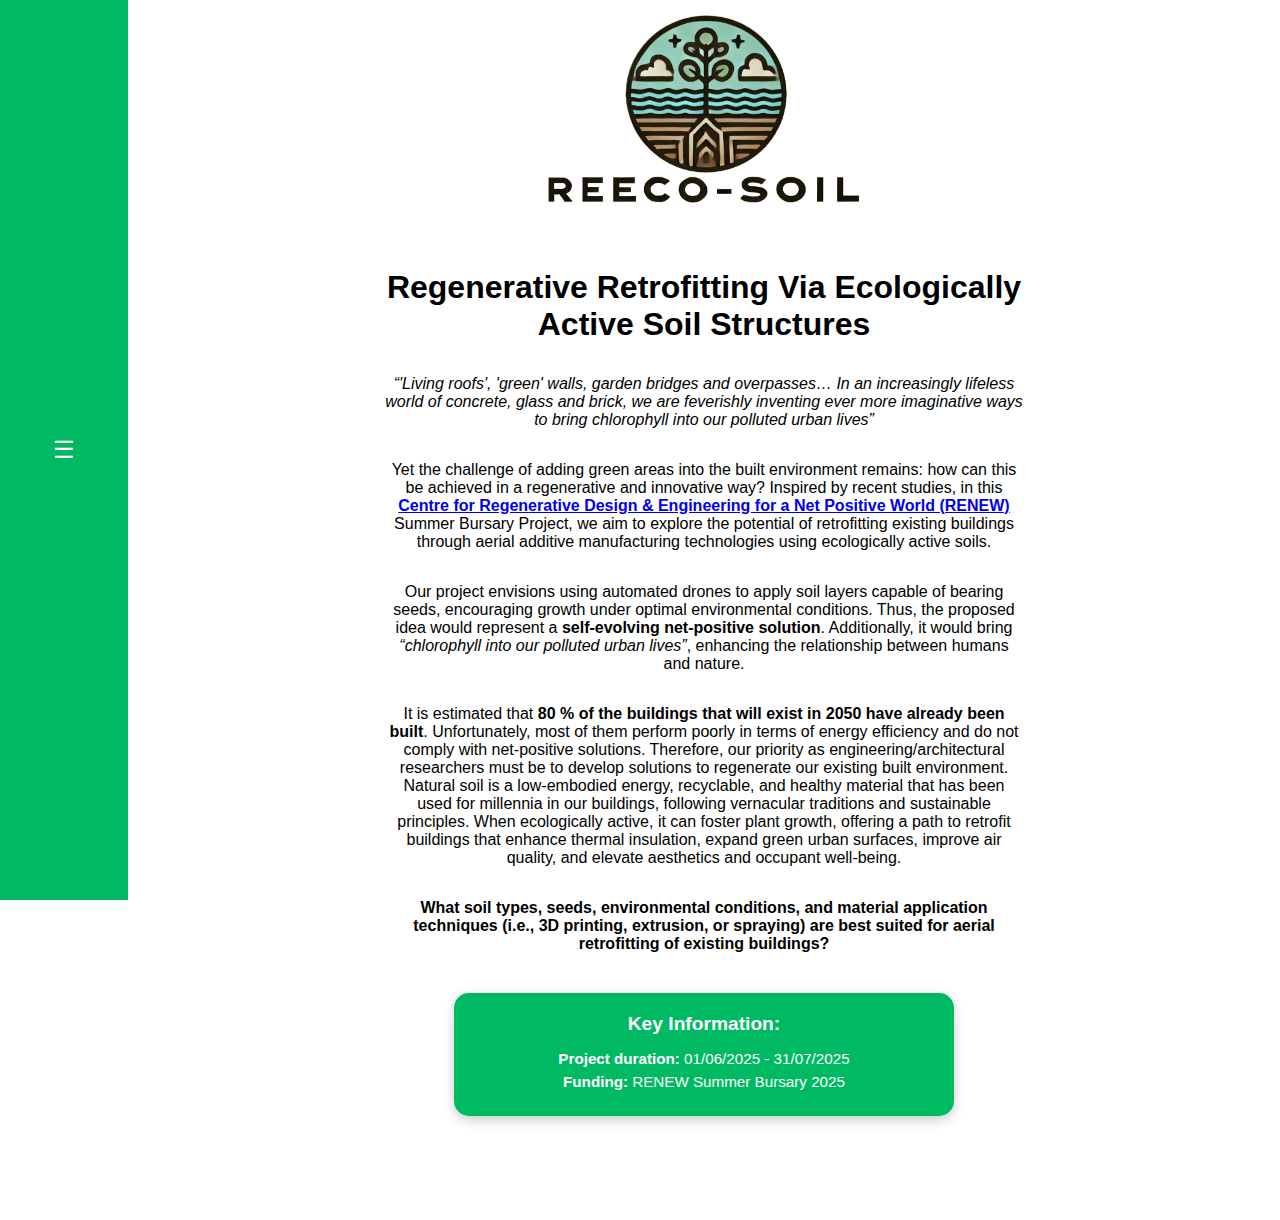
<file: index.html>
<!DOCTYPE html>
<!-- https://reeco-soil.github.io/ -->
<html lang="en">
<head>
    <meta charset="UTF-8">
    <meta name="viewport" content="width=device-width, initial-scale=1.0">
    <meta name="description" content="Official Website Reeco-Soil Research Project">
    <meta name="author" content="Dr Alejandro Jiménez Rios">
    <meta name="keywords" content="Ecologically Active Soils, Green Building Retrofitting, Regenerative Architecture, Aerial Additive Manufacturing, Soil-Based Building Materials, Sustainable Building Retrofit, Biophilic Design Solutions, Drone-Based Construction, Low-Carbon Building Technologies, Nature-Based Urban Solutions">
    <title>REECO-SOIL Homepage</title>
    <link rel="stylesheet" href="css/stylesheet.css">
</head>

<body>
    <header>
        <div class="menu-button">&#9776;</div>
        <nav class="submenu">
            <a href="/index.html">Home</a>
            <a href="/participants.html">Participants</a>
            <a href="/news.html">News</a>
            <a href="/publications.html">Publications</a>
            <a href="/contact.html">Contact</a>
        </nav>
    </header>

    <main>
        <div id="logo_container">
            <img src="/images/REECO-SOIL_002.png" alt="REECO-SOIL Logo" id="logo"/>
        </div>
        
        <h1>Regenerative Retrofitting Via Ecologically Active Soil Structures</h1> 

        <p><em>“'Living roofs', 'green' walls, garden bridges and overpasses… In an increasingly lifeless world of concrete, glass and brick, we are feverishly inventing ever more imaginative ways to bring chlorophyll into our polluted urban lives”</em></p>

        <p>Yet the challenge of adding green areas into the built environment remains: how can this be achieved in a regenerative and innovative way? Inspired by recent studies, in this <a href="https://www.bath.ac.uk/research-centres/centre-for-regenerative-design-engineering-for-a-net-positive-world/" target="_blank" ><b>Centre for Regenerative Design & Engineering for a Net Positive World (RENEW)</b></a> Summer Bursary Project, we aim to explore the potential of retrofitting existing buildings through aerial additive manufacturing technologies using ecologically active soils.</p>

        <p>Our project envisions using automated drones to apply soil layers capable of bearing seeds, encouraging growth under optimal environmental conditions. Thus, the proposed idea would represent a <b>self-evolving net-positive solution</b>. Additionally, it would bring <em>“chlorophyll into our polluted urban lives”</em>, enhancing the relationship between humans and nature.</p>

        <p>It is estimated that <b>80 % of the buildings that will exist in 2050 have already been built</b>. Unfortunately, most of them perform poorly in terms of energy efficiency and do not comply with net-positive solutions. Therefore, our priority as engineering/architectural researchers must be to develop solutions to regenerate our existing built environment. Natural soil is a low-embodied energy, recyclable, and healthy material that has been used for millennia in our buildings, following vernacular traditions and sustainable principles. When ecologically active, it can foster plant growth, offering a path to retrofit buildings that enhance thermal insulation, expand green urban surfaces, improve air quality, and elevate aesthetics and occupant well-being.</p>

        <p><b>What soil types, seeds, environmental conditions, and material application techniques (i.e., 3D printing, extrusion, or spraying) are best suited for aerial retrofitting of existing buildings?</b></p>

        <div class="key-block">
            <h4 class="key-title">Key Information:</h4>
          
            <div class="key-info">
              <p><strong>Project duration:</strong> 01/06/2025 - 31/07/2025</p>
              <p><strong>Funding:</strong> RENEW Summer Bursary 2025</p>
            </div>
        </div>

        
    </main>

    <footer>

    </footer>
    
    <script src="js/programming.js"></script>
</body>
</html>
</file>
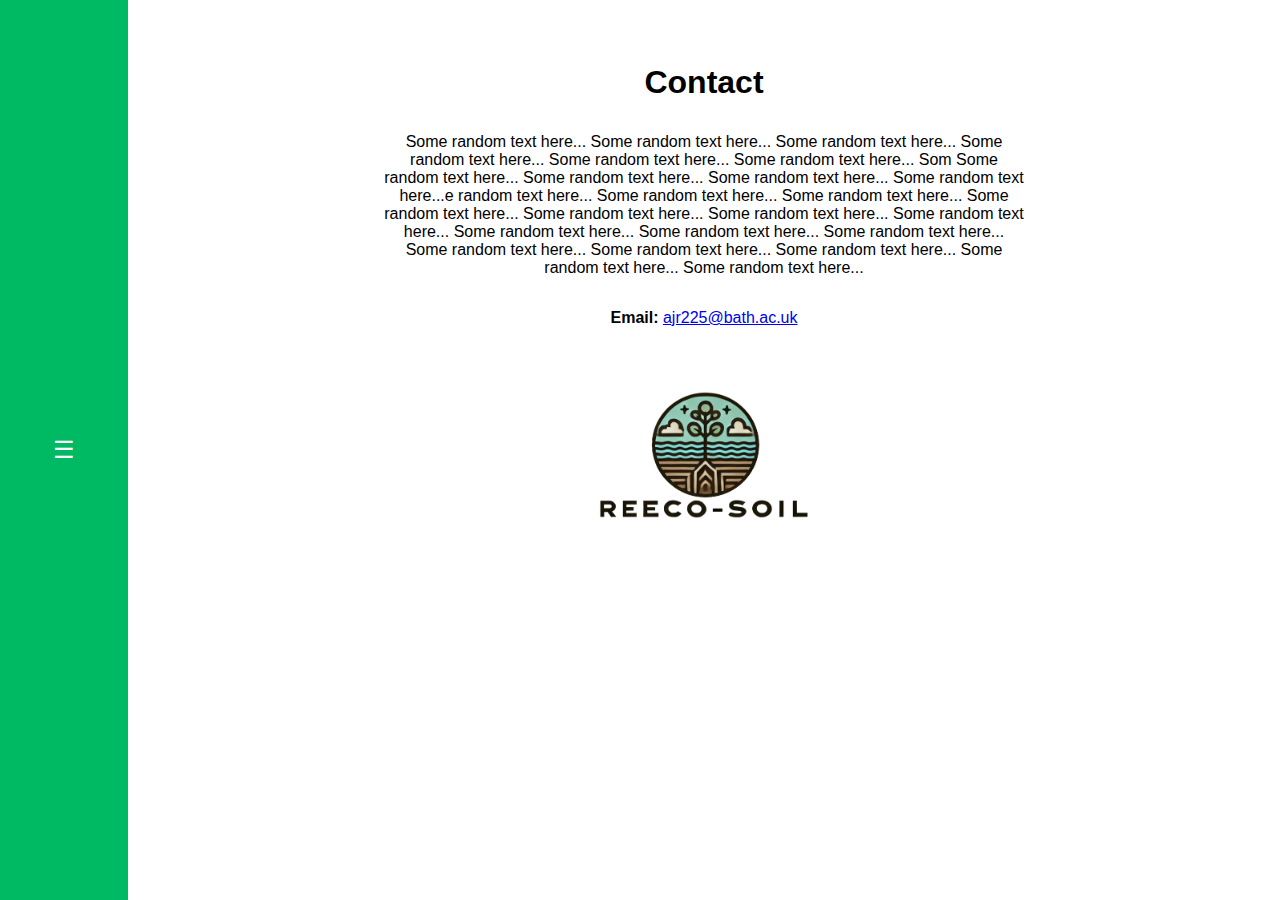
<file: contact.html>
<!DOCTYPE html>
<!-- https://reeco-soil.github.io/ -->
<html lang="en">
<head>
    <meta charset="UTF-8">
    <meta name="viewport" content="width=device-width, initial-scale=1.0">
    <meta name="description" content="Official Website Reeco-Soil Research Project">
    <meta name="author" content="Dr Alejandro Jiménez Rios">
    <meta name="keywords" content="Ecologically Active Soils, Green Building Retrofitting, Regenerative Architecture, Aerial Additive Manufacturing, Soil-Based Building Materials, Sustainable Building Retrofit, Biophilic Design Solutions, Drone-Based Construction, Low-Carbon Building Technologies, Nature-Based Urban Solutions">
    <title>REECO-SOIL Contact</title>
    <link rel="stylesheet" href="css/stylesheet.css">
</head>

<body>
    <header>
        <div class="menu-button">&#9776;</div>
        <nav class="submenu">
            <a href="/index.html">Home</a>
            <a href="/participants.html">Participants</a>
            <a href="/news.html">News</a>
            <a href="/publications.html">Publications</a>
            <a href="/contact.html">Contact</a>
        </nav>
    </header>

    <main>
        <h1>Contact</h1>

        <p>Some random text here... Some random text here... Some random text here... Some random text here... Some random text here... Some random text here... Som Some random text here... Some random text here... Some random text here... Some random text here...e random text here... Some random text here... Some random text here... Some random text here... Some random text here... Some random text here... Some random text here... Some random text here... Some random text here... Some random text here... Some random text here... Some random text here... Some random text here... Some random text here... Some random text here...</p>

        <p><b>Email: </b> <a href="mailto:ajr225@bath.ac.uk">ajr225@bath.ac.uk</a></p>

        <!-- <div class="social-icons">
            <a href="https://www.facebook.com/Iscarsah.uk/?locale=en_GB" target="_blank" class="social-icon"><i class="fab fa-facebook-f"></i></a>
            <a href="https://www.instagram.com/icomos.iscarsah.uk/" target="_blank" class="social-icon"><i class="fab fa-instagram"></i></a>
            <a href="https://x.com/IscarsahUK" target="_blank" class="social-icon"><i class="fab fa-x-twitter"></i></a>
            <a href="https://www.youtube.com/@ICOMOSISCARSAHUK" target="_blank" class="social-icon"><i class="fab fa-youtube"></i></a>
            <a href="https://www.linkedin.com/company/icomos-iscarsah-uk/about/?viewAsMember=true" target="_blank" class="social-icon"><i class="fab fa-linkedin-in"></i></a>
        </div> -->

        <div id="logo_container">
            <img src="/images/REECO-SOIL_002.png" alt="REECO-SOIL Logo" id="logo_small"/>
        </div>
    </main>

    <footer>

    </footer>
    
    <script src="js/programming.js"></script>
</body>
</html>
</file>
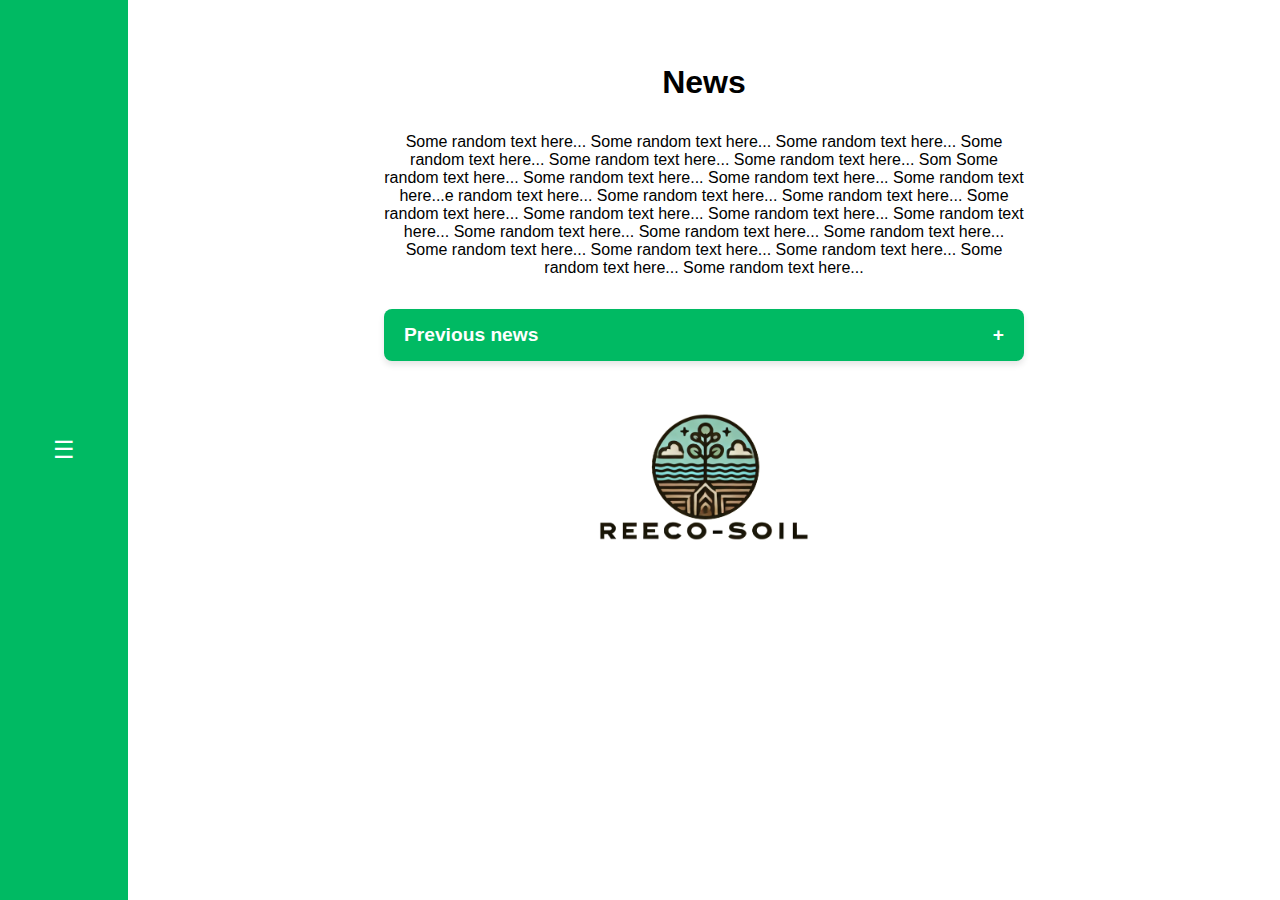
<file: news.html>
<!DOCTYPE html>
<!-- https://reeco-soil.github.io/ -->
<html lang="en">
<head>
    <meta charset="UTF-8">
    <meta name="viewport" content="width=device-width, initial-scale=1.0">
    <meta name="description" content="Official Website Reeco-Soil Research Project">
    <meta name="author" content="Dr Alejandro Jiménez Rios">
    <meta name="keywords" content="Ecologically Active Soils, Green Building Retrofitting, Regenerative Architecture, Aerial Additive Manufacturing, Soil-Based Building Materials, Sustainable Building Retrofit, Biophilic Design Solutions, Drone-Based Construction, Low-Carbon Building Technologies, Nature-Based Urban Solutions">
    <title>REECO-SOIL News</title>
    <link rel="stylesheet" href="css/stylesheet.css">
</head>

<body>
    <header>
        <div class="menu-button">&#9776;</div>
        <nav class="submenu">
            <a href="/index.html">Home</a>
            <a href="/participants.html">Participants</a>
            <a href="/news.html">News</a>
            <a href="/publications.html">Publications</a>
            <a href="/contact.html">Contact</a>
        </nav>
    </header>

    <main>
        <h1>News</h1>

        <p>Some random text here... Some random text here... Some random text here... Some random text here... Some random text here... Some random text here... Som Some random text here... Some random text here... Some random text here... Some random text here...e random text here... Some random text here... Some random text here... Some random text here... Some random text here... Some random text here... Some random text here... Some random text here... Some random text here... Some random text here... Some random text here... Some random text here... Some random text here... Some random text here... Some random text here...</p>

        <div class="dropdown-container">
            <div class="dropdown-header" onclick="toggleDropdown(this)">
              <span class="dropdown-title">Previous news</span>
              <span class="dropdown-icon">+</span>
            </div>
            <div class="dropdown-content">
              <p>Item 1</p>
              <p>Item 2</p>
              <p>Item 3</p>
            </div>
        </div>
          
        <div id="logo_container">
            <img src="/images/REECO-SOIL_002.png" alt="REECO-SOIL Logo" id="logo_small"/>
        </div>
    </main>

    <footer>

    </footer>
    
    <script src="js/programming.js"></script>
</body>
</html>
</file>
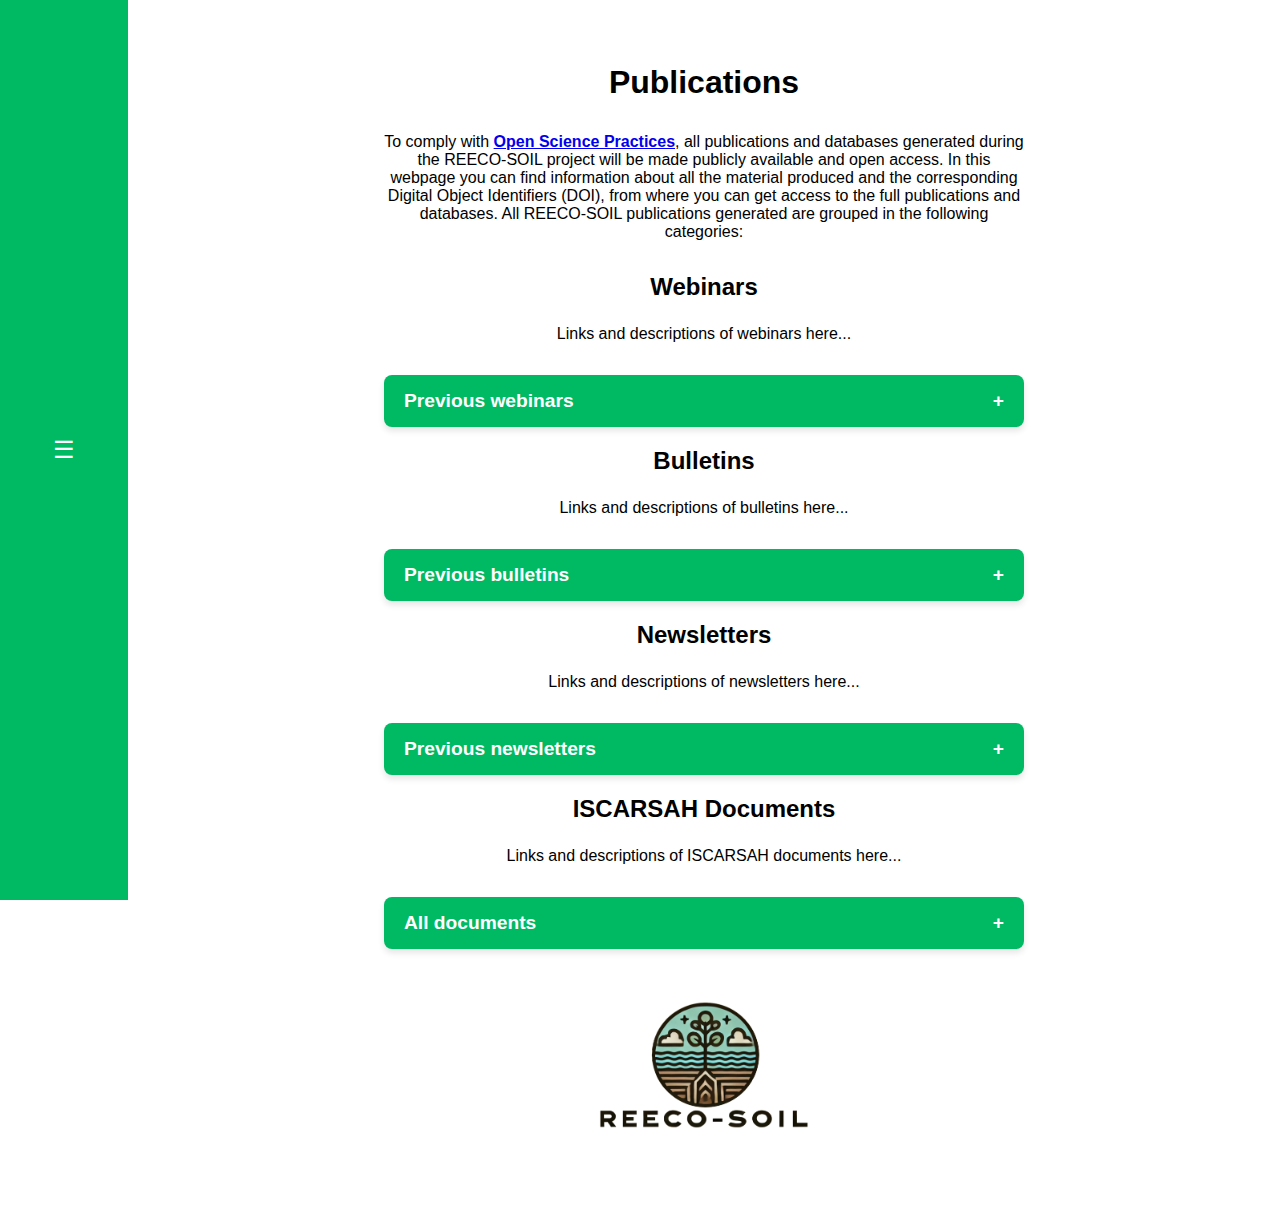
<file: publications.html>
<!DOCTYPE html>
<!-- https://reeco-soil.github.io/ -->
<html lang="en">
<head>
    <meta charset="UTF-8">
    <meta name="viewport" content="width=device-width, initial-scale=1.0">
    <meta name="description" content="Official Website Reeco-Soil Research Project">
    <meta name="author" content="Dr Alejandro Jiménez Rios">
    <meta name="keywords" content="Ecologically Active Soils, Green Building Retrofitting, Regenerative Architecture, Aerial Additive Manufacturing, Soil-Based Building Materials, Sustainable Building Retrofit, Biophilic Design Solutions, Drone-Based Construction, Low-Carbon Building Technologies, Nature-Based Urban Solutions">
    <title>REECO-SOIL Publications</title>
    <link rel="stylesheet" href="css/stylesheet.css">
</head>

<body>
    <header>
        <div class="menu-button">&#9776;</div>
        <nav class="submenu">
            <a href="/index.html">Home</a>
            <a href="/participants.html">Participants</a>
            <a href="/news.html">News</a>
            <a href="/publications.html">Publications</a>
            <a href="/contact.html">Contact</a>
        </nav>
    </header>

    <main>
        <h1>Publications</h1>

        <p>To comply with <a href="https://research-and-innovation.ec.europa.eu/strategy/strategy-research-and-innovation/our-digital-future/open-science_en" target="_blank" ><b>Open Science Practices</b></a>, all publications and databases generated during the REECO-SOIL project will be made publicly available and open access. In this webpage you can find information about all the material produced and the corresponding Digital Object Identifiers (DOI), from where you can get access to the full publications and databases. All REECO-SOIL publications generated are grouped in the following categories:</p>

        <h2>Webinars</h2>

        <p>Links and descriptions of webinars here...</p>

        <div class="dropdown-container">
            <div class="dropdown-header" onclick="toggleDropdown(this)">
              <span class="dropdown-title">Previous webinars</span>
              <span class="dropdown-icon">+</span>
            </div>
            <div class="dropdown-content">
              <p>Item 1</p>
              <p>Item 2</p>
              <p>Item 3</p>
            </div>
        </div>

        <h2>Bulletins</h2>

        <p>Links and descriptions of bulletins here...</p>
        
        <div class="dropdown-container">
            <div class="dropdown-header" onclick="toggleDropdown(this)">
              <span class="dropdown-title">Previous bulletins</span>
              <span class="dropdown-icon">+</span>
            </div>
            <div class="dropdown-content">
              <p>Item 1</p>
              <p>Item 2</p>
              <p>Item 3</p>
            </div>
        </div>

        <h2>Newsletters</h2>

        <p>Links and descriptions of newsletters here...</p>
        
        <div class="dropdown-container">
            <div class="dropdown-header" onclick="toggleDropdown(this)">
              <span class="dropdown-title">Previous newsletters</span>
              <span class="dropdown-icon">+</span>
            </div>
            <div class="dropdown-content">
              <p>Item 1</p>
              <p>Item 2</p>
              <p>Item 3</p>
            </div>
        </div>

        <h2>ISCARSAH Documents</h2>

        <p>Links and descriptions of ISCARSAH documents here...</p>
        
        <div class="dropdown-container">
            <div class="dropdown-header" onclick="toggleDropdown(this)">
              <span class="dropdown-title">All documents</span>
              <span class="dropdown-icon">+</span>
            </div>
            <div class="dropdown-content">
              <p>Item 1</p>
              <p>Item 2</p>
              <p>Item 3</p>
            </div>
        </div>

        <div id="logo_container">
            <img src="/images/REECO-SOIL_002.png" alt="REECO-SOIL Logo" id="logo_small"/>
        </div>
    </main>

    <footer>

    </footer>
    
    <script src="js/programming.js"></script>
</body>
</html>
</file>
<file: css/stylesheet.css>
/* Default Light Mode */
:root {
    --primary-color: #00BA63;
    --secondary-color: #3b68a3;
    --accent-color: #e74c3c;
    --text-color: #000000;
    --background-color: #ffffff;
}

/* Dark Mode */
[data-theme="dark"] {
    --primary-color: #ffffff;
    --secondary-color: #34495e;
    --accent-color: #e74c3c;
    --text-color: #ffffff;
    --background-color: #2c3e50;
}


/* General Styles */
* {
    margin: 0;
    padding: 0;
    box-sizing: border-box;
}

body {
    font-family: Arial, sans-serif;
    display: flex;
}

header {

}

main {
    background-color: var(--background-color);
    color: var(--text-color);
    margin-left: 20vw;
    margin-right: 10vw;
    margin-top: 10vw;
    margin-bottom: 10vw;
}

footer {

}

/* Menu Button */
.menu-button {
    position: fixed;
    left: 0;
    top: 0;
    width: 10vw;
    height: 100vh;
    background-color: var(--primary-color);
    color: var(--background-color);
    display: flex;
    align-items: center;
    justify-content: center;
    font-size: 24px;
    cursor: pointer;
    transition: left 0.3s ease;
    z-index: 100;
}

.menu-button:hover {
    background-color: var(--accent-color);
}

/* Submenu */
.submenu {
    position: fixed;
    left: -90vw;
    top: 0;
    width: 90vw;
    height: 100vh;
    display: flex;
    transition: left 0.3s ease;
    z-index: 100;
}

.submenu a {
    flex: 1;
    text-align: center;
    padding: 10px;
    color: var(--background-color);
    text-decoration: none;
    font-size: 15px;
    display: flex;
    align-items: center;
    justify-content: center;
    background-color: var(--secondary-color);
    border-right: 1px solid var(--background-color);
    writing-mode:sideways-lr ;
    text-orientation: mixed;
}

.submenu a:hover {
    background-color: var(--accent-color);
}

/* Menu Open States */
.open-menu {
    left: 0;
}

.menu-opened {
    left: 90vw;
}

#logo_container {
    position: relative; /* Required for absolute positioning inside */
    height: 30vw;
    margin-top: 5vw;
    margin-bottom: 10vw;
    z-index: 10;
  }

#logo {
    height: 30vw;
    position: absolute;
    top: 50%;
    left: 50%;
    transform: translate(-50%, -50%);
    margin-bottom: 4rem;
}

#logo_small {
    height: 15vw;
    position: absolute;
    top: 50%;
    left: 50%;
    transform: translate(-50%, -50%);
    margin-bottom: 1rem;
}

h1 {
    text-align: center;   
    margin-bottom: 2rem; 
}

h2 {
    text-align: center;   
    margin-bottom: 1.5rem; 
}

h3 {
    text-align: center;   
    margin-bottom: 1.5rem; 
}

p {
    text-align: center;   
    margin-bottom: 2rem; 
}

ol {
    text-align: center;   
    margin-bottom: 2rem; 
}

ul {
    text-align: center;   
    margin-bottom: 2rem; 
}

li {
    margin-bottom: 1rem; 
}

#button_container {
    display: flex;
    justify-content: center; /* Horizontal center */
    align-items: center;     /* Vertical center */
    height: 5vh;           /* Full viewport height */
}
#button_1 {
    padding: 10px 20px;
    background-color: var(--primary-color);
    color: var(--background-color);
    text-decoration: none;
    border-radius: 5px;
    width: 50%;
    text-align: center; 
}

#button_2 {
    padding: 10px 20px;
    background-color: var(--background-color);
    border: 2px solid var(--primary-color);
    color: var(--primary-color);
    text-decoration: none;
    border-radius: 5px;
    width: 50%;
    text-align: center; 
}
  
#button_1:hover {
    background-color: var(--accent-color); 
}

#button_2:hover {
    background-color: var(--accent-color); 
    color: var(--background-color);
    border: var(--background-color);
}


/* Dropdown elements styles */
/* Dropdown Container */
.dropdown-container {
    width: 100%;
    margin: 20px auto;
    background-color: var(--primary-color); /* Blue background */
    color: var(--background-color);              /* White text */
    border-radius: 8px;
    box-shadow: 0 4px 6px rgba(0, 0, 0, 0.1);
    font-family: sans-serif;
    overflow: hidden;
  }
  
  /* Dropdown Header */
  .dropdown-header {
    display: flex;
    justify-content: space-between;
    align-items: center;
    padding: 15px 20px;
    cursor: pointer;
    font-size: 1.2rem;
    font-weight: bold;
    user-select: none;
  }

  .dropdown-header:hover {
    background-color: var(--accent-color); 
  }
  
  /* Dropdown Content */
  .dropdown-content {
    display: none;
    flex-direction: column;
    padding: 10px 20px;
    background-color: var(--secondary-color); /* Slightly darker blue for contrast */
  }
  
  .dropdown-content p {
    margin: 8px 0;
    border-bottom: 1px solid rgba(255, 255, 255, 0.2);
    padding-bottom: 5px;
  }
  
  /* Optional: animation for smooth transition */
  .dropdown-content.show {
    display: flex;
    animation: fadeIn 0.3s ease-in-out;
  }
  
  @keyframes fadeIn {
    from { opacity: 0; transform: translateY(-5px); }
    to { opacity: 1; transform: translateY(0); }
}


/* Social media icons styles */
.social-icons {
    display: flex;
    justify-content: center;
    gap: 20px;
    margin: 40px 0;
}
  
.social-icon {
    color: var(--primary-color);
    font-size: 30px;
    text-decoration: none;
    transition: color 0.3s ease, transform 0.3s ease;
}
  
.social-icon:hover {
    color: var(--accent-color);
    transform: scale(1.2);
}
  
/* Members blocks */
.member-block {
    background-color: var(--primary-color);
    color: var(--background-color);
    width: 300px;
    margin: 40px auto; /* Centers the block horizontally */
    padding: 20px;
    border-radius: 15px;
    text-align: center;
    font-family: 'Arial', sans-serif;
    box-shadow: 0 4px 12px rgba(0, 0, 0, 0.2);
}
.member-title {
    font-size: 1.2rem;
    font-weight: bold;
    margin-bottom: 15px;
}
.member-photo {
    width: 100%;
    max-width: 220px;
    height: auto;
    border-radius: 15px;
    box-shadow: 0 2px 6px rgba(0, 0, 0, 0.3);
    margin-bottom: 15px;
    transition: transform 0.3s ease, opacity 0.3s ease;
  }
  .member-photo:hover img {
    transform: scale(1.2);
    opacity: 0.8;
  }
  
  .member-info p {
    margin: 6px 0;
    font-size: 0.95rem;
  }
  
  .member-info a {
    color: var(--background-color);
    text-decoration: underline;
  }
  
  .member-links {
    margin-top: 15px;
    display: flex;
    justify-content: center;
    gap: 12px;
    flex-wrap: wrap;
  }
  
  .member-links a img {
    width: 28px;
    height: 28px;
    transition: transform 0.3s ease, opacity 0.3s ease;
  }
  
  .member-links a:hover img {
    transform: scale(1.2);
    opacity: 0.8;
  }


/* Key blocks */
.key-block {
    background-color: var(--primary-color);
    color: var(--background-color);
    width: 300px;
    margin: 40px auto; /* Centers the block horizontally */
    padding: 20px;
    border-radius: 15px;
    text-align: center;
    font-family: 'Arial', sans-serif;
    box-shadow: 0 4px 12px rgba(0, 0, 0, 0.2);
}
.key-title {
    font-size: 1.2rem;
    font-weight: bold;
    margin-bottom: 15px;
}

  
.key-info p {
    margin: 6px 0;
    font-size: 0.95rem;
}
  
.key-info a {
    color: var(--background-color);
    text-decoration: underline;
}
 


/* Responsive Design */
@media (min-width: 480px) {
    .submenu a {
        padding: 15px;
        font-size: 20px;
    }
}

@media (min-width: 990px) {
    main {
        background-color: var(--background-color);
        color: var(--text-color);
        margin-left: 30vw;
        margin-right: 20vw;
        margin-top: 5vw;
        margin-bottom: 5vw;
    }
    .submenu a {
        padding: 20px;
        font-size: 24px;
    }
    #logo_container {
        position: relative; /* Required for absolute positioning inside */
        height: 20vw;
        margin-top: 5vw;
        margin-bottom: 2vw;
        z-index: 10;
      }
    
    #logo {
        height: 20vw;
        position: absolute;
        top: 30%;
        left: 50%;
        transform: translate(-50%, -50%);
        margin-bottom: 4rem;
    }

    .key-block {
    width: 500px;
}

}

@media (min-width: 1200px) {
    .submenu a {
        writing-mode:horizontal-tb ;
        text-orientation: mixed;
        font-size: 24px;
    }
    #logo_container {
        position: relative; /* Required for absolute positioning inside */
        height: 15vw;
        margin-top: 0.5vw;
        margin-bottom: 0.5vw;
        z-index: 10;
      }
    
    #logo {
        height: 15vw;
        position: absolute;
        top: 20%;
        left: 50%;
        transform: translate(-50%, -50%);
        margin-bottom: 4rem;
    }
    #logo_small {
        height: 10vw;
        position: absolute;
        top: 50%;
        left: 50%;
        transform: translate(-50%, -50%);
        margin-bottom: 1rem;
    }
}
</file>
